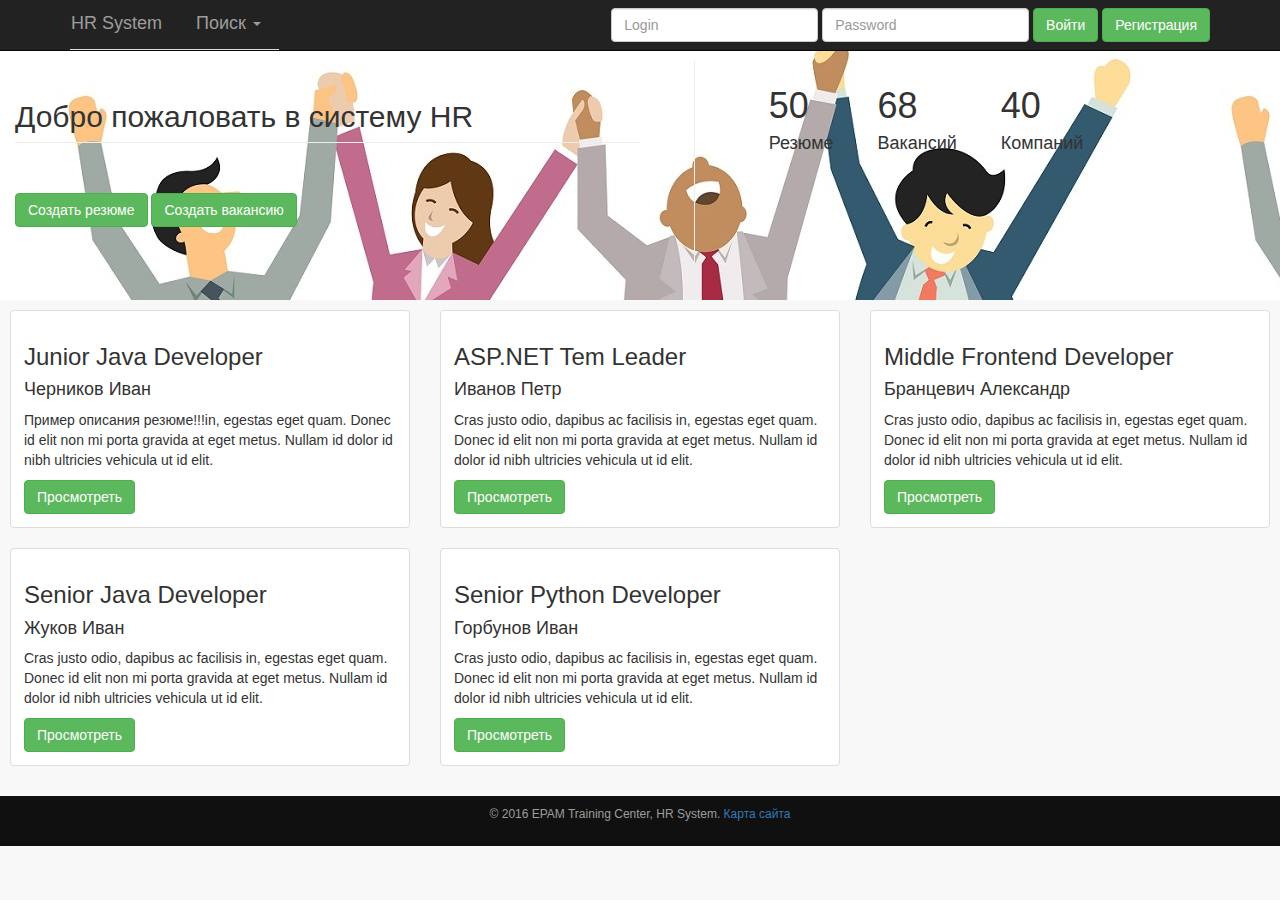
<file: WebContent/index.html>
<!DOCTYPE html>
<html>
<head>
<link rel="stylesheet" href="bootstrap/css/bootstrap.min.css"
	type="text/css">
<link rel="stylesheet" href="myStyle/index.css" type="text/css">

<script src="https://ajax.googleapis.com/ajax/libs/jquery/1.12.4/jquery.min.js"></script>
	
<!--
<link rel="stylesheet" href="https://cdnjs.cloudflare.com/ajax/libs/bootstrap-select/1.10.0/css/bootstrap-select.min.css">

Latest compiled and minified JavaScript
<script src="https://cdnjs.cloudflare.com/ajax/libs/bootstrap-select/1.10.0/js/bootstrap-select.min.js"></script>

(Optional) Latest compiled and minified JavaScript translation files
<script src="https://cdnjs.cloudflare.com/ajax/libs/bootstrap-select/1.10.0/js/i18n/defaults-*.min.js"></script> -->


<script src="bootstrap/js/bootstrap.min.js"></script>
<script src="jquery/jquery-3.0.0.min.js"></script>

<meta name="viewport" content="width=device-width, initial-scale=1">
<meta http-equiv="Content-Type" content="text/html; charset=utf-8">
<title>HR System</title>
</head>
<body>
	<nav class="navbar navbar-inverse navbar-fixed-top">
		<div class="container">
			<div class="navbar-header">
				<ul class="nav nav-tabs">
					<li><a class="navbar-brand" href="#">HR System</a></li>
					<li role="presentation" class="dropdown"><a
						class="dropdown-toggle dropdown-button-color"
						data-toggle="dropdown" href="#" role="button" aria-haspopup="true"
						aria-expanded="false"> Поиск <span class="caret"></span>
					</a>
						<ul class="dropdown-menu dropdown-button-style">
							<li><a href="searchingVacancy.html">Поиск вакансий</a></li>
							<li><a href="searchingResume.html">Поиск резюме</a></li>
						</ul></li>
				</ul>
			</div>

			<div id="navbar" class="navbar-collapse collapse">
				<form class="navbar-form navbar-right">
					<div class="form-group">
						<input type="text" placeholder="Login" class="form-control" name="login">
					</div>
					<div class="form-group">
						<input type="password" placeholder="Password" class="form-control" name="password">
					</div>
					<button type="submit" class="btn btn-success">Войти</button>
					<a href="#popup-registration" class="btn btn-success">Регистрация</a>
				</form>
			</div>
		</div>
	</nav>
	<!-- BACKGROUNG IMAGE -->
	<div class="container jumbotron background-img">
		<div class="topic-button-placing">
			<h2 class="page-header">Добро пожаловать в систему HR</h2>
			<a href="creatingResume.html"
				class="btn btn-success button-img-placing"> <!-- <button type="submit">Создать
				резюме</button> -->Создать резюме
			</a> <a class="btn btn-success button-img-placing"
				href="creatingVacancy.html"> <!-- <button type="submit" class="btn btn-success button-img-placing">  -->Создать
				вакансию<!-- </button> -->
			</a>
		</div>
		<div class="vertical-line"></div>

		<div class="mark-informtion">
			<div class="number-value">50</div>
			<div class="text-value">Резюме</div>
		</div>
		<div class="mark-informtion">
			<div class="number-value">68</div>
			<div class="text-value">Вакансий</div>
		</div>
		<div class="mark-informtion">
			<div class="number-value">40</div>
			<div class="text-value">Компаний</div>
		</div>
	</div>
	<!-- LIST VACANCIES -->
	<section class="section-placing">
		<div class="row">
			<div class="col-sm-6 col-md-4">
				<div class="thumbnail">
					<div class="caption">
						<h3>Junior Java Developer</h3>
						<h4>Черников Иван</h4>
						<p>Пример описания резюме!!!in, egestas eget quam. Donec id
							elit non mi porta gravida at eget metus. Nullam id dolor id nibh
							ultricies vehicula ut id elit.</p>

						<a href="resume.html" class="btn btn-success" role="button">Просмотреть</a>

					</div>
				</div>
			</div>

			<div class="col-sm-6 col-md-4">
				<div class="thumbnail">
					<div class="caption">
						<h3>ASP.NET Tem Leader</h3>
						<h4>Иванов Петр</h4>
						<p>Cras justo odio, dapibus ac facilisis in, egestas eget
							quam. Donec id elit non mi porta gravida at eget metus. Nullam id
							dolor id nibh ultricies vehicula ut id elit.</p>

						<a href="#" class="btn btn-success" role="button">Просмотреть</a>

					</div>
				</div>
			</div>

			<div class="col-sm-6 col-md-4">
				<div class="thumbnail">
					<div class="caption">
						<h3>Middle Frontend Developer</h3>
						<h4>Бранцевич Александр</h4>
						<p>Cras justo odio, dapibus ac facilisis in, egestas eget
							quam. Donec id elit non mi porta gravida at eget metus. Nullam id
							dolor id nibh ultricies vehicula ut id elit.</p>

						<a href="#" class="btn btn-success" role="button">Просмотреть</a>

					</div>
				</div>
			</div>
		</div>

		<div class="row">
			<div class="col-sm-6 col-md-4">
				<div class="thumbnail">
					<div class="caption">
						<h3>Senior Java Developer</h3>
						<h4>Жуков Иван</h4>
						<p>Cras justo odio, dapibus ac facilisis in, egestas eget
							quam. Donec id elit non mi porta gravida at eget metus. Nullam id
							dolor id nibh ultricies vehicula ut id elit.</p>

						<a href="#" class="btn btn-success" role="button">Просмотреть</a>

					</div>
				</div>
			</div>

			<div class="col-sm-6 col-md-4">
				<div class="thumbnail">
					<div class="caption">
						<h3>Senior Python Developer</h3>
						<h4>Горбунов Иван</h4>
						<p>Cras justo odio, dapibus ac facilisis in, egestas eget
							quam. Donec id elit non mi porta gravida at eget metus. Nullam id
							dolor id nibh ultricies vehicula ut id elit.</p>

						<a href="#" class="btn btn-success" role="button">Просмотреть</a>

					</div>
				</div>
			</div>
		</div>
	</section>
	<!-- POPUP SING UP -->
	<a href="" id="popup-registration" class="overlay"></a>
	<div class="regestration-window thumbnail">
		<form role="form" action="ControllerServlet" method="post">

			<input name="command" value="REGISTRATION" type="hidden"/>

			<div class="form-group">
				<label for="name">Введите имя:</label> <input type="text"
					class="form-control" placeholder="Enter name" id="name" name="name">
			</div>

			<div class="form-group">
				<label for="surname">Введите фамилию:</label> <input type="text"
					class="form-control" placeholder="Enter surname" id="surname"
					name="surname">
			</div>

			<div class="form-group">
				<label for="patronymic">Введите отчество:</label> <input type="text"
					class="form-control" placeholder="Enter patronymic" id="patronymic"
					name="patronymic">
			</div>

			<div class="form-group">
				<label for="email">Введите email:</label> <input type="email"
					class="form-control" placeholder="Enter email" id="email"
					name="email">
			</div>

			<div class="form-group">
				<label for="dateOfBirthday">Введите дату рождения:</label> <input
					type="date" class="form-control"
					placeholder="Enter date of birthday" id="dateOfBirthday"
					name="dateOfBirthday">
			</div>

			<div class="form-group">
				<label for="phoneNumber">Введите номер телефона:</label> <input
					type="text" class="form-control" placeholder="Enter phone number"
					id="phoneNumber" name="phoneNumber">
			</div>

			<div class="form-group">
				<label for="patronymic">Введите логин:</label> <input type="text"
					class="form-control" placeholder="Enter login" id="login"
					pattern="[\w]+" name="login">
			</div>

			<div class="form-group">
				<label for="pwd">Введите пароль:</label> <input type="password"
					class="form-control" placeholder="Enter password" id="pwd"
					name="password">
			</div>

			<div class="form-group">
				<label for="pwd-repeat">Повторите пароль:</label> <input
					type="password" class="form-control" placeholder="Repeat password"
					id="pwd-repeat" name="repeatedPassword">
			</div>

			<div class="form-group">
				<select class="selectpicker" name="role">
					<option>Соискатель</option>
					<option>Работадатель</option>
				</select>
			</div>
			<button type="submit" class="btn btn-success">Зарегистрироваться</button>
			<a href="index.html" class="btn btn-success">Отмена</a>
		</form>
	</div>
	<!-- FOOTER -->
	<footer>
		<p class="text-footer">
			© 2016 EPAM Training Center, HR System. <a href="siteMap.html">
				Карта сайта</a>
		</p>
	</footer>
</body>
</html>
</file>
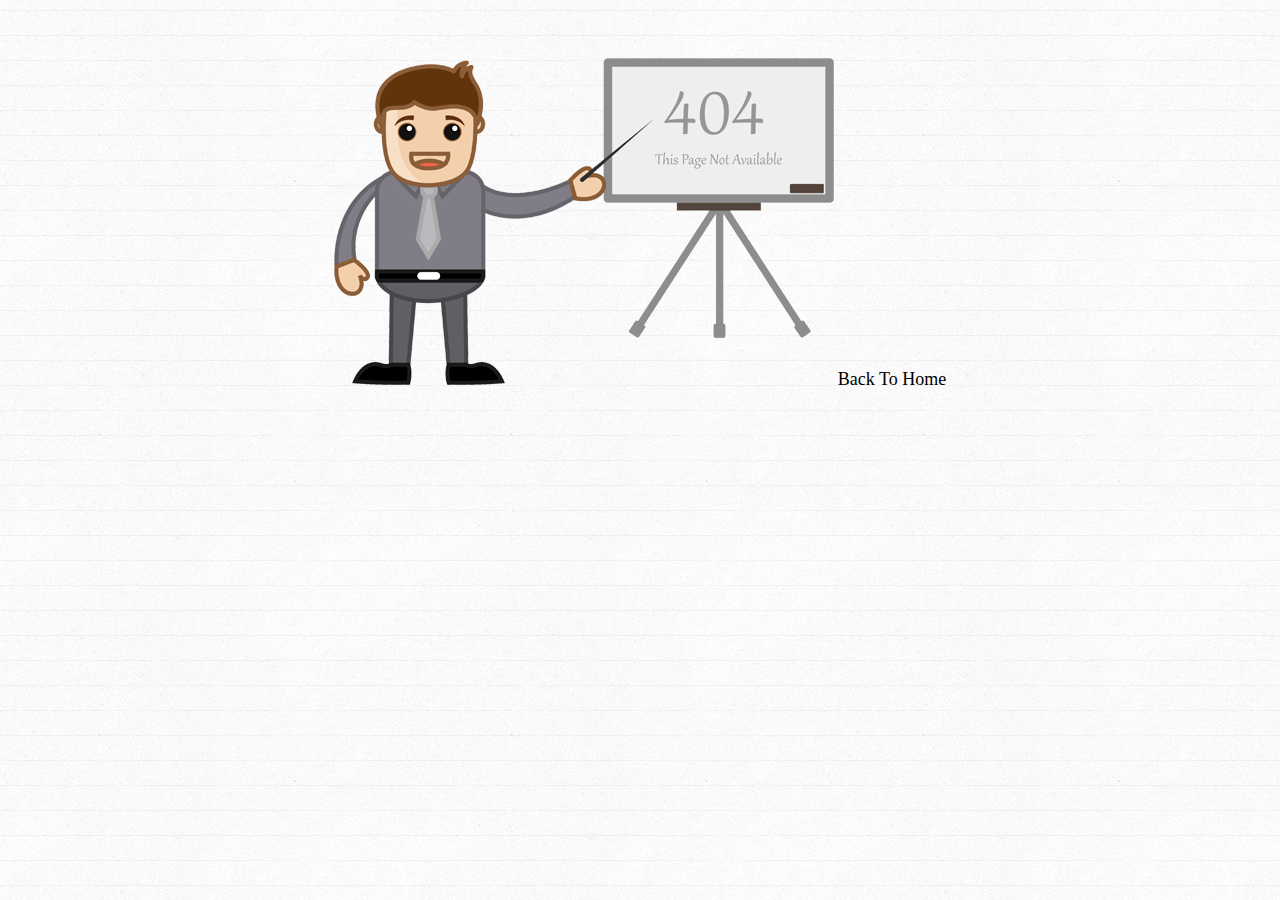
<file: WebContent/404error.html>
<!DOCTYPE html>
<html>
<head>
<link rel="stylesheet" href="bootstrap/css/bootstrap.min.css"
	type="text/css">
<link rel="stylesheet" href="myStyle/404.css" type="text/css">

<script
	src="https://ajax.googleapis.com/ajax/libs/jquery/1.12.4/jquery.min.js"></script>
<script src="bootstrap/js/bootstrap.min.js"></script>
<script src="jquery/jquery-3.0.0.min.js"></script>
<meta charset="UTF-8">
<title>Page not found</title>
</head>

<body>

<!-- <nav class="navbar navbar-inverse navbar-fixed-top">
		<div class="container">
			<div class="navbar-header">
				<a class="navbar-brand" href="index.html">HR System</a>s					
			</div>
		</div>
	</nav> -->

	<div class="wrap">

		<!-- <div style="text-align: center;">
			<ins class="adsbygoogle"
				style="display: inline-block; width: 728px; height: 90px"
				data-ad-client="ca-pub-9153409599391170" data-ad-slot="6850850687"></ins>
		</div> -->
		<div class="content">
			 <img src="myStyle/img/error-img.png" title="error" />

			<!-- <div style="text-align: center;"></div>
			<p>
				<span><label>O</label>hh.....</span>You Requested the page that is
				no longer There.
			</p>  -->

			<a class="return" href="index.html">Back To Home</a>
		</div>
	</div>

	<!-- <footer>
		<p class="text-footer">© 2016 EPAM Training Center, HR System.</p>
	</footer> -->
</body>
</html>
</file>
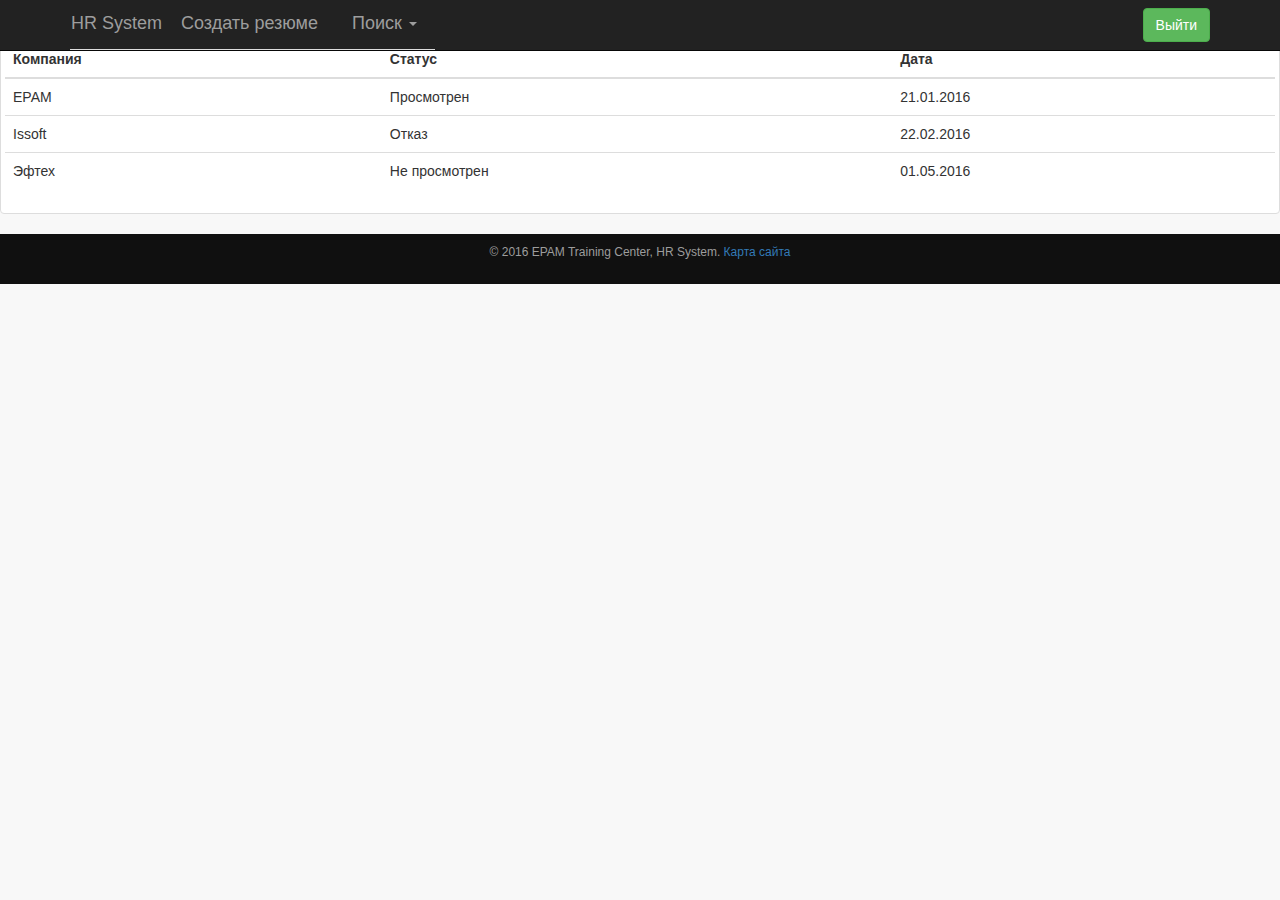
<file: WebContent/accountApplicant.html>
<!DOCTYPE html>
<html>
<head>
<meta charset="UTF-8">
<link rel="stylesheet" href="bootstrap/css/bootstrap.min.css"
	type="text/css">
<link rel="stylesheet" href="myStyle/account.css" type="text/css">

<script
	src="https://ajax.googleapis.com/ajax/libs/jquery/1.12.4/jquery.min.js"></script>
<script src="bootstrap/js/bootstrap.min.js"></script>
<script src="jquery/jquery-3.0.0.min.js"></script>

<meta name="viewport" content="width=device-width, initial-scale=1">
<title>Account Applicant</title>
</head>
<body>
	<nav class="navbar navbar-inverse navbar-fixed-top">
		<div class="container">
			<div class="navbar-header">
				<ul class="nav nav-tabs">
					<li><a class="navbar-brand" href="index.html">HR System</a></li>
					<li><a class="navbar-brand" href="creatingResume.html">Создать
							резюме</a></li>
					<li role="presentation" class="dropdown"><a
						class="dropdown-toggle dropdown-button-color"
						data-toggle="dropdown" href="#" role="button" aria-haspopup="true"
						aria-expanded="false"> Поиск <span class="caret"></span>
					</a>
						<ul class="dropdown-menu dropdown-button-style">
							<li><a href="searchingVacancy.html">Поиск вакансий</a></li>
							<li><a href="searchingResume.html">Поиск резюме</a></li>
						</ul></li>
				</ul>
			</div>
			<div id="navbar" class="navbar-collapse collapse">
				<form class="navbar-form navbar-right">
					<button type="submit" class="btn btn-success">Выйти</button>
				</form>
			</div>
		</div>
	</nav>
	<section>
		<div class="thumbnail table-information">
			<table class="table">
				<caption>Таблица состояния откликов</caption>
				<thead>
					<tr>
						<th>Компания</th>
						<th>Статус</th>
						<th>Дата</th>
					</tr>
				</thead>
				<tbody>
					<tr>
						<td>EPAM</td>
						<td>Просмотрен</td>
						<td>21.01.2016</td>
					</tr>
					<tr>
						<td>Issoft</td>
						<td>Отказ</td>
						<td>22.02.2016</td>
					</tr>
					<tr>
						<td>Эфтех</td>
						<td>Не просмотрен</td>
						<td>01.05.2016</td>
					</tr>
				</tbody>
			</table>
		</div>

	</section>
	<footer>
		<p class="text-footer">© 2016 EPAM Training Center, HR System. <a href="siteMap.html"> Карта сайта</a></p>
	</footer>
</body>
</html>
</file>
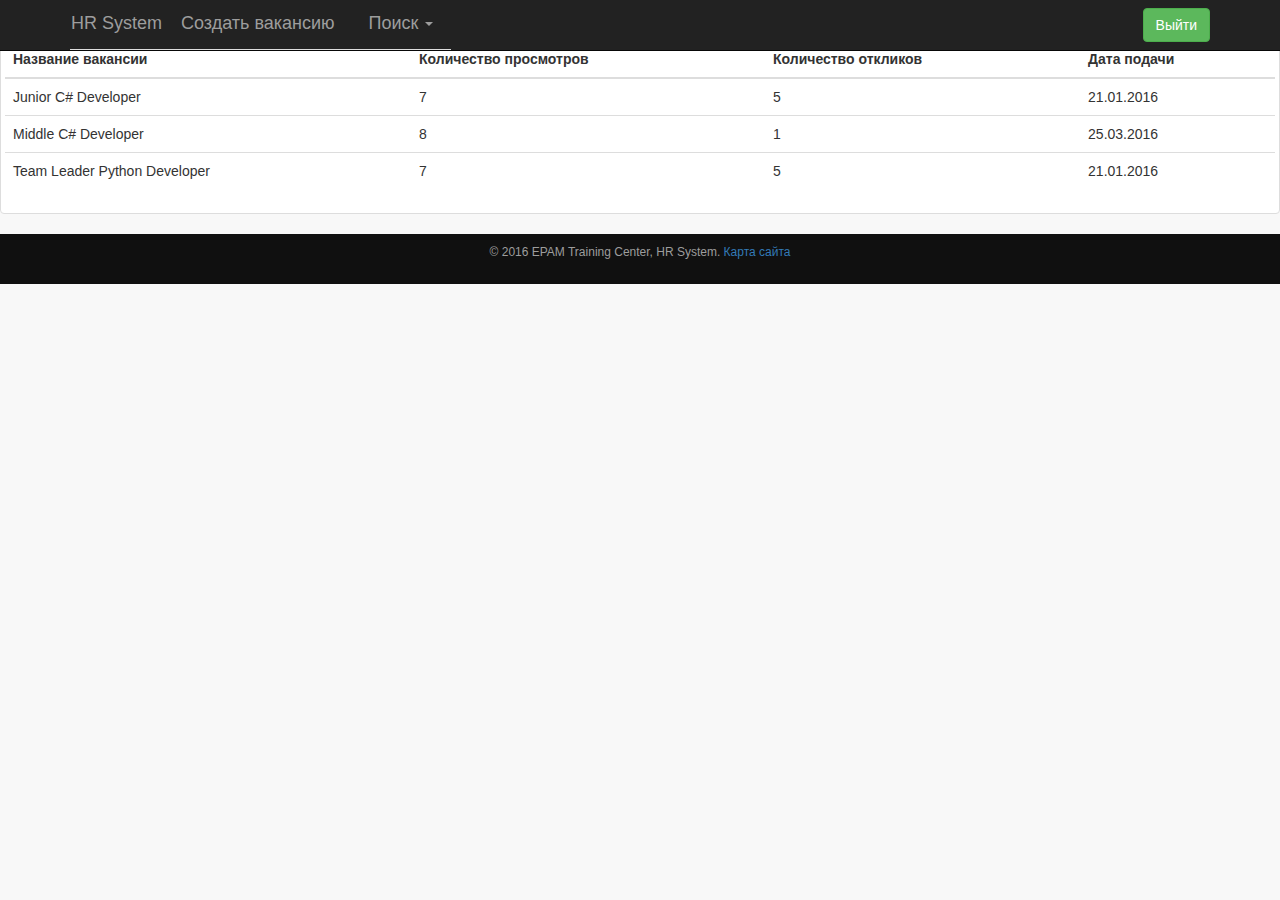
<file: WebContent/accountHR.html>
<!DOCTYPE html>
<html>
<head>
<meta charset="UTF-8">
<link rel="stylesheet" href="bootstrap/css/bootstrap.min.css"
	type="text/css">
<link rel="stylesheet" href="myStyle/account.css" type="text/css">

<script
	src="https://ajax.googleapis.com/ajax/libs/jquery/1.12.4/jquery.min.js"></script>
<script src="bootstrap/js/bootstrap.min.js"></script>
<script src="jquery/jquery-3.0.0.min.js"></script>

<meta name="viewport" content="width=device-width, initial-scale=1">
<title>Account HR</title>
</head>
<body>
	<nav class="navbar navbar-inverse navbar-fixed-top">
		<div class="container">
			<div class="navbar-header">
				<ul class="nav nav-tabs">
					<li><a class="navbar-brand" href="index.html">HR System</a></li>
					<li><a class="navbar-brand" href="creatingVacancy.html">Создать
							вакансию</a></li>
					<li role="presentation" class="dropdown"><a
						class="dropdown-toggle dropdown-button-color"
						data-toggle="dropdown" href="#" role="button" aria-haspopup="true"
						aria-expanded="false"> Поиск <span class="caret"></span>
					</a>
						<ul class="dropdown-menu dropdown-button-style">
							<li><a href="searchingVacancy.html">Поиск вакансий</a></li>
							<li><a href="searchingResume.html">Поиск резюме</a></li>
						</ul></li>
				</ul>
			</div>
			<div id="navbar" class="navbar-collapse collapse">
				<form class="navbar-form navbar-right">
					<button type="submit" class="btn btn-success">Выйти</button>
				</form>
			</div>
		</div>
	</nav>
	<section>
		<div class="thumbnail table-information">
			<table class="table">
				<caption>Таблица просмотров и откликов</caption>
				<thead>
					<tr>
						<th>Название вакансии</th>
						<th>Количество просмотров</th>
						<th>Количество откликов</th>
						<th>Дата подачи</th>
					</tr>
				</thead>
				<tbody>
					<tr>
						<td>Junior C# Developer</td>
						<td>7</td>
						<td>5</td>
						<td>21.01.2016</td>
					</tr>
					<tr>
						<td>Middle C# Developer</td>
						<td>8</td>
						<td>1</td>
						<td>25.03.2016</td>
					</tr>
					<tr>
						<td>Team Leader Python Developer</td>
						<td>7</td>
						<td>5</td>
						<td>21.01.2016</td>
					</tr>
				</tbody>
			</table>
		</div>

	</section>
	<footer>
		<p class="text-footer">© 2016 EPAM Training Center, HR System. <a href="siteMap.html"> Карта сайта</a></p>
	</footer>
</body>
</html>
</file>
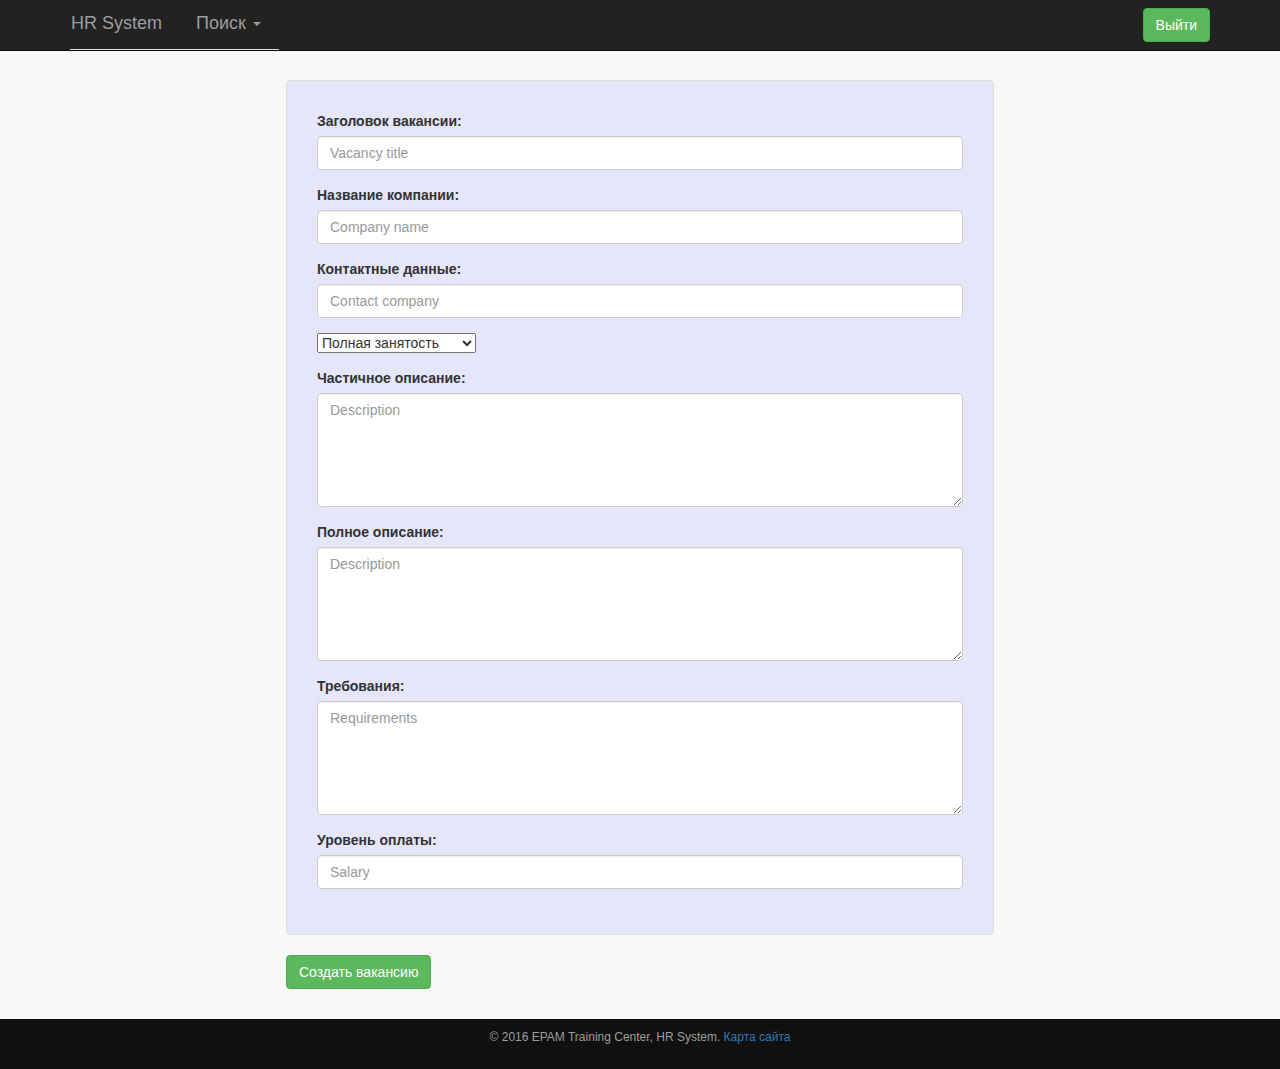
<file: WebContent/creatingVacancy.html>
<!DOCTYPE html>
<html>
<head>
<link rel="stylesheet" href="bootstrap/css/bootstrap.min.css"
	type="text/css">
<link rel="stylesheet" href="myStyle/create.css" type="text/css">

<script
	src="https://ajax.googleapis.com/ajax/libs/jquery/1.12.4/jquery.min.js"></script>
<script src="bootstrap/js/bootstrap.min.js"></script>
<script src="jquery/jquery-3.0.0.min.js"></script>
<meta charset="UTF-8">
<title>Create vacancy</title>
</head>
<body>
	<nav class="navbar navbar-inverse navbar-fixed-top">
		<div class="container">
			<div class="navbar-header">
				<ul class="nav nav-tabs">
					<li><a class="navbar-brand" href="index.html">HR System</a></li>
					<li role="presentation" class="dropdown"><a
						class="dropdown-toggle dropdown-button-color"
						data-toggle="dropdown" href="#" role="button" aria-haspopup="true"
						aria-expanded="false"> Поиск <span class="caret"></span>
					</a>
						<ul class="dropdown-menu dropdown-button-style">
							<li><a href="searchingVacancy.html">Поиск вакансий</a></li>
							<li><a href="searchingResume.html">Поиск резюме</a></li>
						</ul></li>
				</ul>
			</div>
			<div id="navbar" class="navbar-collapse collapse">
				<form class="navbar-form navbar-right">
					<button type="submit" class="btn btn-success">Выйти</button>
				</form>
			</div>
		</div>
	</nav>
	<section class="section-information">
		<form role="form" method="post" action="ControllerServlet">

			<div class="thumbnail input-information">
				<div class="form-group">
					<label for="titleVacancy">Заголовок вакансии:</label> <input
						type="text" placeholder="Vacancy title" class="form-control"
						id="titleVacancy" pattern="[\w]+" name="titleVacancy">
				</div>
				<div class="form-group">
					<label for="companyName">Название компании:</label> <input
						type="text" placeholder="Company name" class="form-control"
						id="companyName" pattern="[\w]+" name="companyName">
				</div>

				<div class="form-group">
					<label for="contactData">Контактные данные:</label> <input
						type="text" placeholder="Contact company" class="form-control"
						id="contactData" name="contactData">
				</div>

				<div class="form-group">
					<select class="selectpicker" name="employment">
						<option>Полная занятость</option>
						<option>Частичная занятость</option>
					</select>
				</div>
				
				<div class="form-group">
					<label for="shortDescription">Частичное описание:</label>
					<textarea class="form-control" placeholder="Description" rows="5"
						id="shortDescription" name="shortDescription"></textarea>
				</div>

				<div class="form-group">
					<label for="description">Полное описание:</label>
					<textarea class="form-control" placeholder="Description" rows="5"
						id="description" name="description"></textarea>
				</div>
				<div class="form-group">
					<label for="requirement">Требования:</label>
					<textarea class="form-control" placeholder="Requirements" rows="5"
						id="requirement" name="requirement"></textarea>
				</div>

				<div class="form-group">
					<label for="salary">Уровень оплаты:</label> <input type="text"
						placeholder="Salary" class="form-control" id="salary"
						name="salary">
				</div>
			</div>

			<button type="submit" name="createVacancy" class="btn btn-success">Создать
				вакансию</button>
		</form>
	</section>
	<footer>
		<p class="text-footer">
			© 2016 EPAM Training Center, HR System. <a href="siteMap.html">
				Карта сайта</a>
		</p>
	</footer>

</body>
</html>
</file>
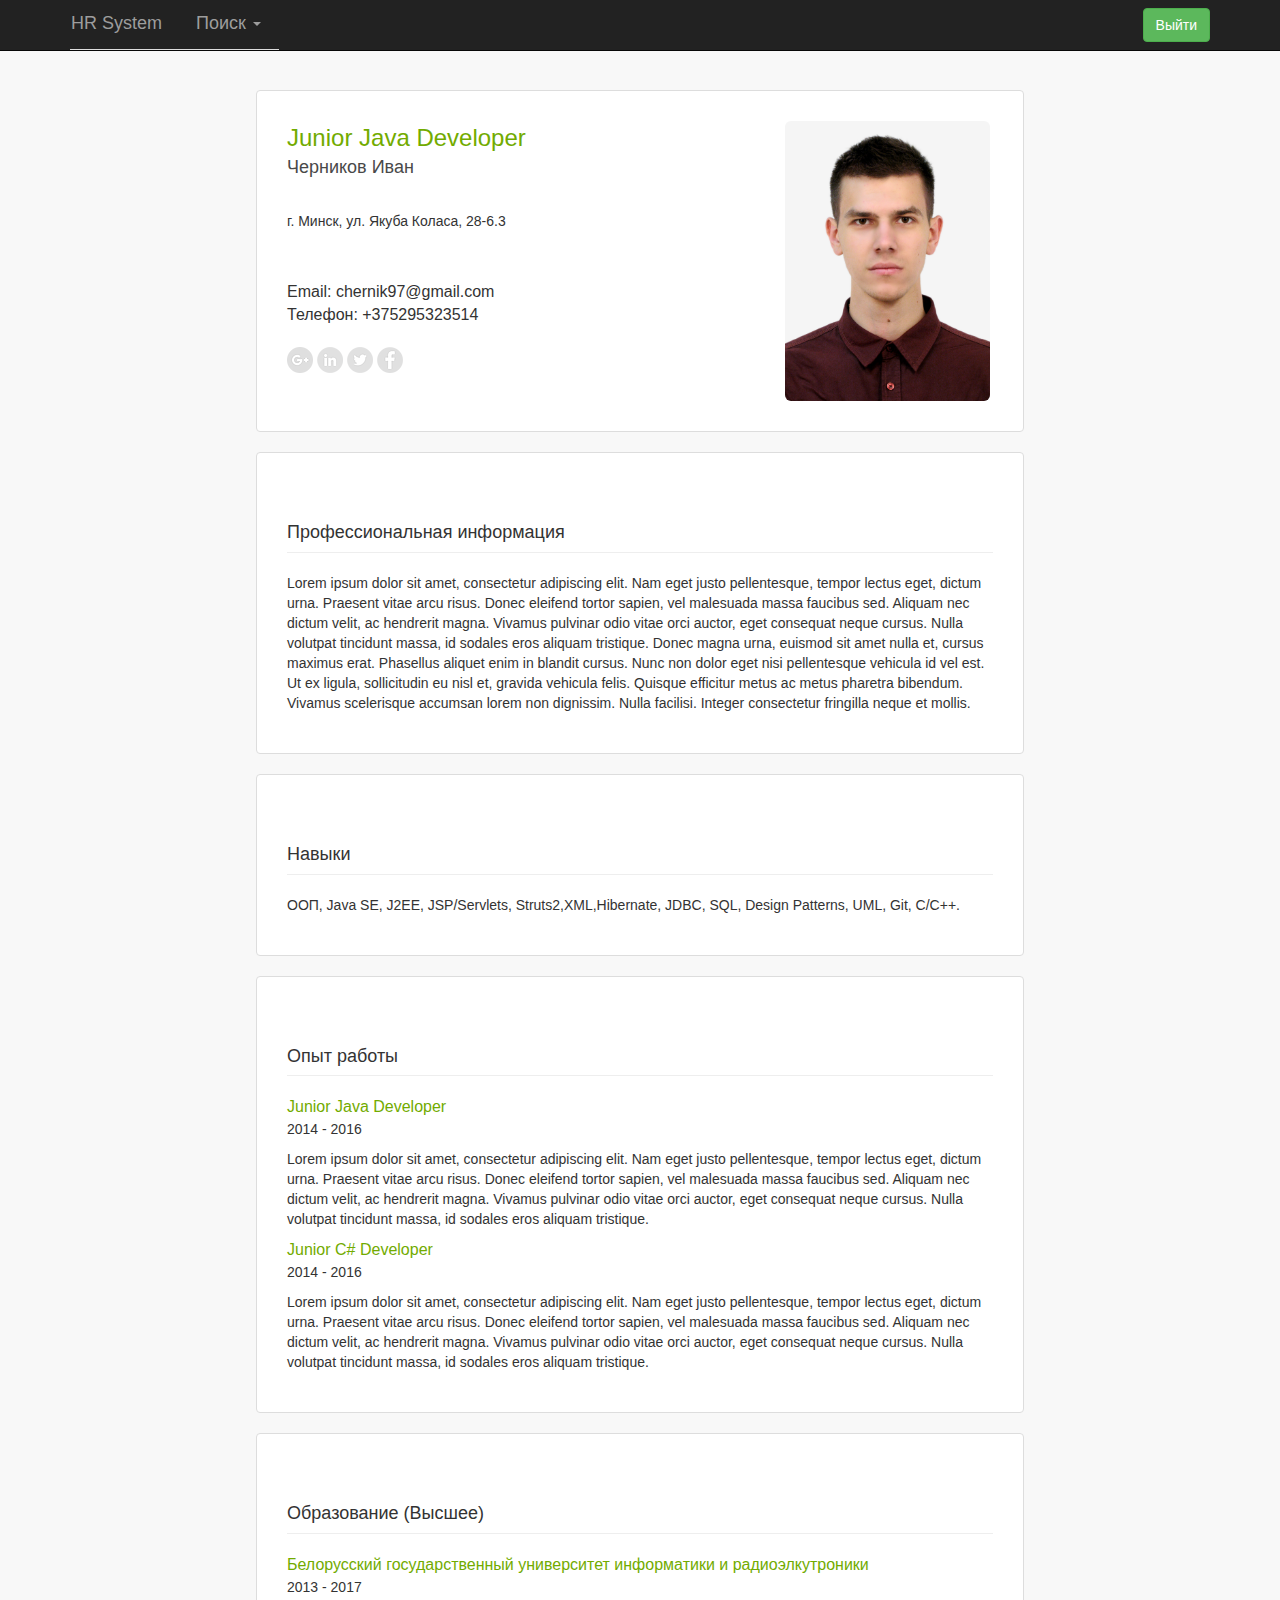
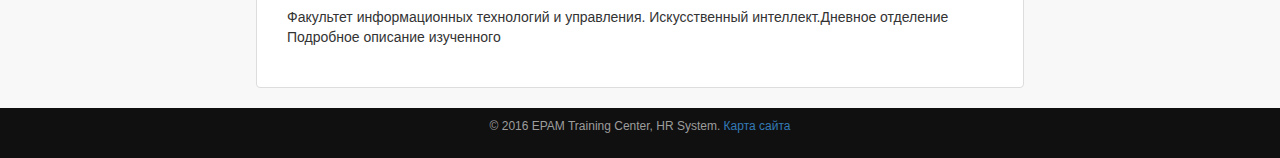
<file: WebContent/resume.html>
<!DOCTYPE html>
<html>
<head>

<link rel="stylesheet" href="bootstrap/css/bootstrap.min.css"
	type="text/css">
<link rel="stylesheet" href="myStyle/resume.css" type="text/css">
<script
	src="https://ajax.googleapis.com/ajax/libs/jquery/1.12.4/jquery.min.js"></script>
<script src="bootstrap/js/bootstrap.min.js"></script>
<script src="jquery/jquery-3.0.0.min.js"></script>

<meta charset="UTF-8">
<title>Resume Ivan Chenikov</title>
</head>
<body>
	<nav class="navbar navbar-inverse navbar-fixed-top">
		<div class="container">
			<div class="navbar-header">
				<ul class="nav nav-tabs">
					<li><a class="navbar-brand" href="index.html">HR System</a></li>
					<li role="presentation" class="dropdown"><a
						class="dropdown-toggle dropdown-button-color"
						data-toggle="dropdown" href="#" role="button" aria-haspopup="true"
						aria-expanded="false"> Поиск <span class="caret"></span>
					</a>
						<ul class="dropdown-menu dropdown-button-style">
							<li><a href="searchingVacancy.html">Поиск вакансий</a></li>
							<li><a href="searchingResume.html">Поиск резюме</a></li>
						</ul></li>
				</ul>
			</div>
			<div id="navbar" class="navbar-collapse collapse">
				<form class="navbar-form navbar-right">
					<button type="submit" class="btn btn-success">Выйти</button>
				</form>
			</div>
		</div>
	</nav>
	<section>
		<div class="thumbnail head-information">
			<div class="placing-inline main-information">
				<div class="position-head">Junior Java Developer</div>
				<div class="name">Черников Иван</div>

				<div class="location">г. Минск, ул. Якуба Коласа, 28-6.3</div>

				<div class="contact-information">
					<div>Email: chernik97@gmail.com</div>
					<div>Телефон: +375295323514</div>
				</div>

				<div class="social-network-placing">
					<a class="social-network" href="#"><img
						src="myStyle/img/google.png" alt="google+ account"></a> <a
						class="social-network" href="#"><img
						src="myStyle/img/linkedin.png" alt="linkedin account"></a> <a
						class="social-network" href="#"><img
						src="myStyle/img/twitter.png" alt="twitter account"></a> <a
						class="social-network" href="#"><img
						src="myStyle/img/facebook.png" alt="facebook account"></a>
				</div>
			</div>
			<div class="placing-inline">
				<img class="img-rounded profile-photo" src="myStyle/img/resume.jpg"
					alt="photo for resume">
			</div>
		</div>

		<div class="thumbnail section-information ">
			<h4 class="page-header">Профессиональная информация</h4>

			<p>Lorem ipsum dolor sit amet, consectetur adipiscing elit. Nam
				eget justo pellentesque, tempor lectus eget, dictum urna. Praesent
				vitae arcu risus. Donec eleifend tortor sapien, vel malesuada massa
				faucibus sed. Aliquam nec dictum velit, ac hendrerit magna. Vivamus
				pulvinar odio vitae orci auctor, eget consequat neque cursus. Nulla
				volutpat tincidunt massa, id sodales eros aliquam tristique. Donec
				magna urna, euismod sit amet nulla et, cursus maximus erat.
				Phasellus aliquet enim in blandit cursus. Nunc non dolor eget nisi
				pellentesque vehicula id vel est. Ut ex ligula, sollicitudin eu nisl
				et, gravida vehicula felis. Quisque efficitur metus ac metus
				pharetra bibendum. Vivamus scelerisque accumsan lorem non dignissim.
				Nulla facilisi. Integer consectetur fringilla neque et mollis.</p>
		</div>

		<div class="thumbnail section-information">
			<h4 class="page-header">Навыки</h4>

			<p>ООП, Java SE, J2EE, JSP/Servlets, Struts2,XML,Hibernate, JDBC,
				SQL, Design Patterns, UML, Git, C/C++.</p>
		</div>

		<div class="thumbnail section-information">
			<h4 class="page-header">Опыт работы</h4>

			<div class="subtitle">Junior Java Developer</div>
			<p>2014 - 2016</p>
			<p>Lorem ipsum dolor sit amet, consectetur adipiscing elit. Nam
				eget justo pellentesque, tempor lectus eget, dictum urna. Praesent
				vitae arcu risus. Donec eleifend tortor sapien, vel malesuada massa
				faucibus sed. Aliquam nec dictum velit, ac hendrerit magna. Vivamus
				pulvinar odio vitae orci auctor, eget consequat neque cursus. Nulla
				volutpat tincidunt massa, id sodales eros aliquam tristique.</p>

			<div class="subtitle">Junior C# Developer</div>
			<p>2014 - 2016</p>
			<p>Lorem ipsum dolor sit amet, consectetur adipiscing elit. Nam
				eget justo pellentesque, tempor lectus eget, dictum urna. Praesent
				vitae arcu risus. Donec eleifend tortor sapien, vel malesuada massa
				faucibus sed. Aliquam nec dictum velit, ac hendrerit magna. Vivamus
				pulvinar odio vitae orci auctor, eget consequat neque cursus. Nulla
				volutpat tincidunt massa, id sodales eros aliquam tristique.</p>
		</div>

		<div class="thumbnail section-information">
			<h4 class="page-header">Образование (Высшее)</h4>
			<div class="subtitle">Белорусский государственный университет
				информатики и радиоэлкутроники</div>
			<p>2013 - 2017</p>
			<p>Факультет информационных технологий и управления.
				Искусственный интеллект.Дневное отделение Подробное описание
				изученного</p>
		</div>
	</section>
	<footer>
		<p class="text-footer">© 2016 EPAM Training Center, HR System.  <a href="siteMap.html"> Карта сайта</a></p>
	</footer>
</body>
</html>
</file>
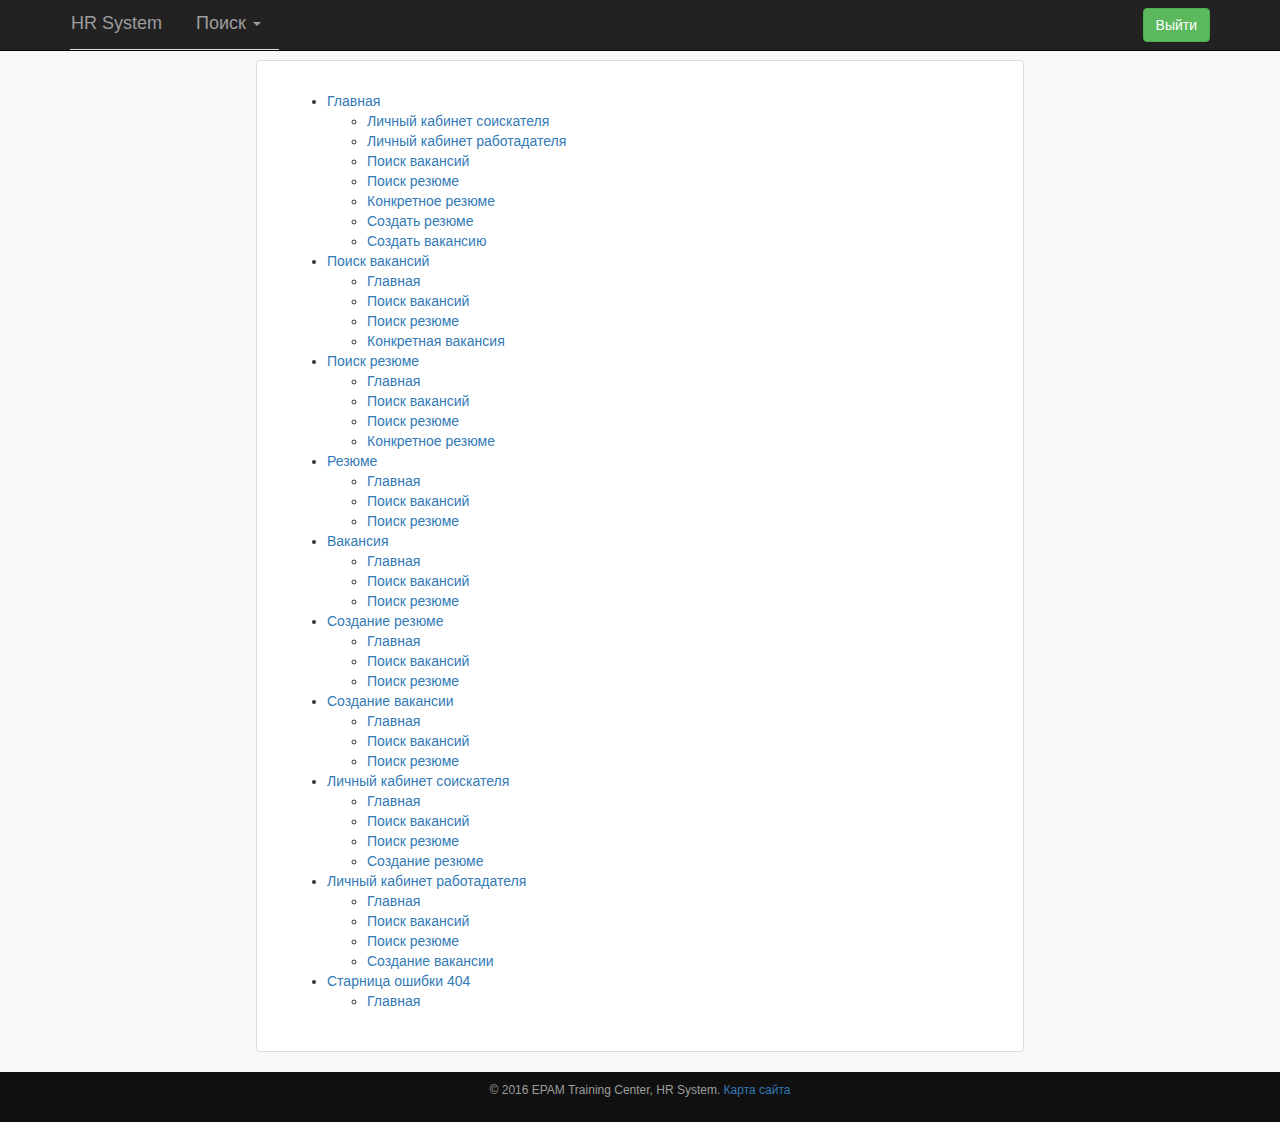
<file: WebContent/siteMap.html>
<!DOCTYPE html>
<html>
<head>
<link rel="stylesheet" href="bootstrap/css/bootstrap.min.css"
	type="text/css">
<link rel="stylesheet" href="myStyle/siteMap.css" type="text/css">

<script src="bootstrap/js/bootstrap.min.js"></script>
<script src="jquery/jquery-3.0.0.min.js"></script>
<script
	src="https://ajax.googleapis.com/ajax/libs/jquery/1.12.4/jquery.min.js"></script>
<meta charset="UTF-8">
<title>Site map</title>
</head>
<body>
	<nav class="navbar navbar-inverse navbar-fixed-top">
		<div class="container">
			<div class="navbar-header">
				<ul class="nav nav-tabs">
					<li><a class="navbar-brand" href="index.html">HR System</a></li>
					<li role="presentation" class="dropdown"><a
						class="dropdown-toggle dropdown-button-color"
						data-toggle="dropdown" href="#" role="button" aria-haspopup="true"
						aria-expanded="false"> Поиск <span class="caret"></span>
					</a>
						<ul class="dropdown-menu dropdown-button-style">
							<li><a href="searchingVacancy.html">Поиск вакансий</a></li>
							<li><a href="searchingResume.html">Поиск резюме</a></li>
						</ul></li>
				</ul>
			</div>
			<div id="navbar" class="navbar-collapse collapse">
				<form class="navbar-form navbar-right">
					<button type="submit" class="btn btn-success">Выйти</button>
				</form>
			</div>
		</div>
	</nav>
	<section>
	<div class="thumbnail map-information ">
		<ul>
			<li><a href="index.html">Главная</a>
			<ul>
			<li><a href="accountApplicant.html">Личный кабинет соискателя</a>
			<li><a href="accountHR.html">Личный кабинет работадателя</a>
			<li><a href="searchingVacancy.html">Поиск вакансий</a></li>
			<li><a href="searchingResume.html">Поиск резюме</a></li>
			<li><a href="resume.html">Конкретное резюме</a></li>
			<li><a href="createResume.html">Создать резюме</a></li>
			<li><a href="createVacancy.html">Создать вакансию</a></li>
			</ul>
			</li>
			
			<li><a href="searchingVacancy.html">Поиск вакансий</a>
			<ul>
			<li><a href="index.html">Главная</a>
			<li><a href="searchingVacancy.html">Поиск вакансий</a></li>
			<li><a href="searchingResume.html">Поиск резюме</a></li>
			<li><a href="vacancy.html">Конкретная вакансия</a></li>
			</ul>
			</li>
			
			<li><a href="searchingResume.html">Поиск резюме</a>
			<ul>
			<li><a href="index.html">Главная</a>
			<li><a href="searchingVacancy.html">Поиск вакансий</a></li>
			<li><a href="searchingResume.html">Поиск резюме</a></li>
			<li><a href="resume.html">Конкретное резюме</a></li>
			</ul>
			</li>
			
			<li><a href="resume.html">Резюме</a>
			<ul>
			<li><a href="index.html">Главная</a>
			<li><a href="searchingVacancy.html">Поиск вакансий</a></li>
			<li><a href="searchingResume.html">Поиск резюме</a></li>
			</ul>
			</li>
			
			<li><a href="vacancy.html">Вакансия</a>
			<ul>
			<li><a href="index.html">Главная</a>
			<li><a href="searchingVacancy.html">Поиск вакансий</a></li>
			<li><a href="searchingResume.html">Поиск резюме</a></li>
			</ul>
			</li>
			
			<li><a href="creatingResume.html">Создание резюме</a>
			<ul>
			<li><a href="index.html">Главная</a>
			<li><a href="searchingVacancy.html">Поиск вакансий</a></li>
			<li><a href="searchingResume.html">Поиск резюме</a></li>
			</ul>
			</li>
			
			<li><a href="creatingVacancy.html">Создание вакансии</a>
			<ul>
			<li><a href="index.html">Главная</a>
			<li><a href="searchingVacancy.html">Поиск вакансий</a></li>
			<li><a href="searchingResume.html">Поиск резюме</a></li>
			</ul>
			</li>
			
			<li><a href="accountApplicant.html">Личный кабинет соискателя</a>
			<ul>
			<li><a href="index.html">Главная</a>
			<li><a href="searchingVacancy.html">Поиск вакансий</a></li>
			<li><a href="searchingResume.html">Поиск резюме</a></li>
			<li><a href="creatingResume.html">Создание резюме</a>
			</ul>
			</li>
			
			<li><a href="accountHR.html">Личный кабинет работадателя</a>
			<ul>
			<li><a href="index.html">Главная</a>
			<li><a href="searchingVacancy.html">Поиск вакансий</a></li>
			<li><a href="searchingResume.html">Поиск резюме</a></li>
			<li><a href="creatingVacancy.html">Создание вакансии</a>
			</ul>
			</li>
			
			<li><a href="404error.html">Старница ошибки 404</a>
			<ul>
			<li><a href="index.html">Главная</a>
			</ul>
			</li>
			
		</ul>
		</div>
	</section>
	<footer>
		<p class="text-footer">© 2016 EPAM Training Center, HR System. <a href="siteMap.html"> Карта сайта</a></p>
	</footer>
</body>
</html>
</file>
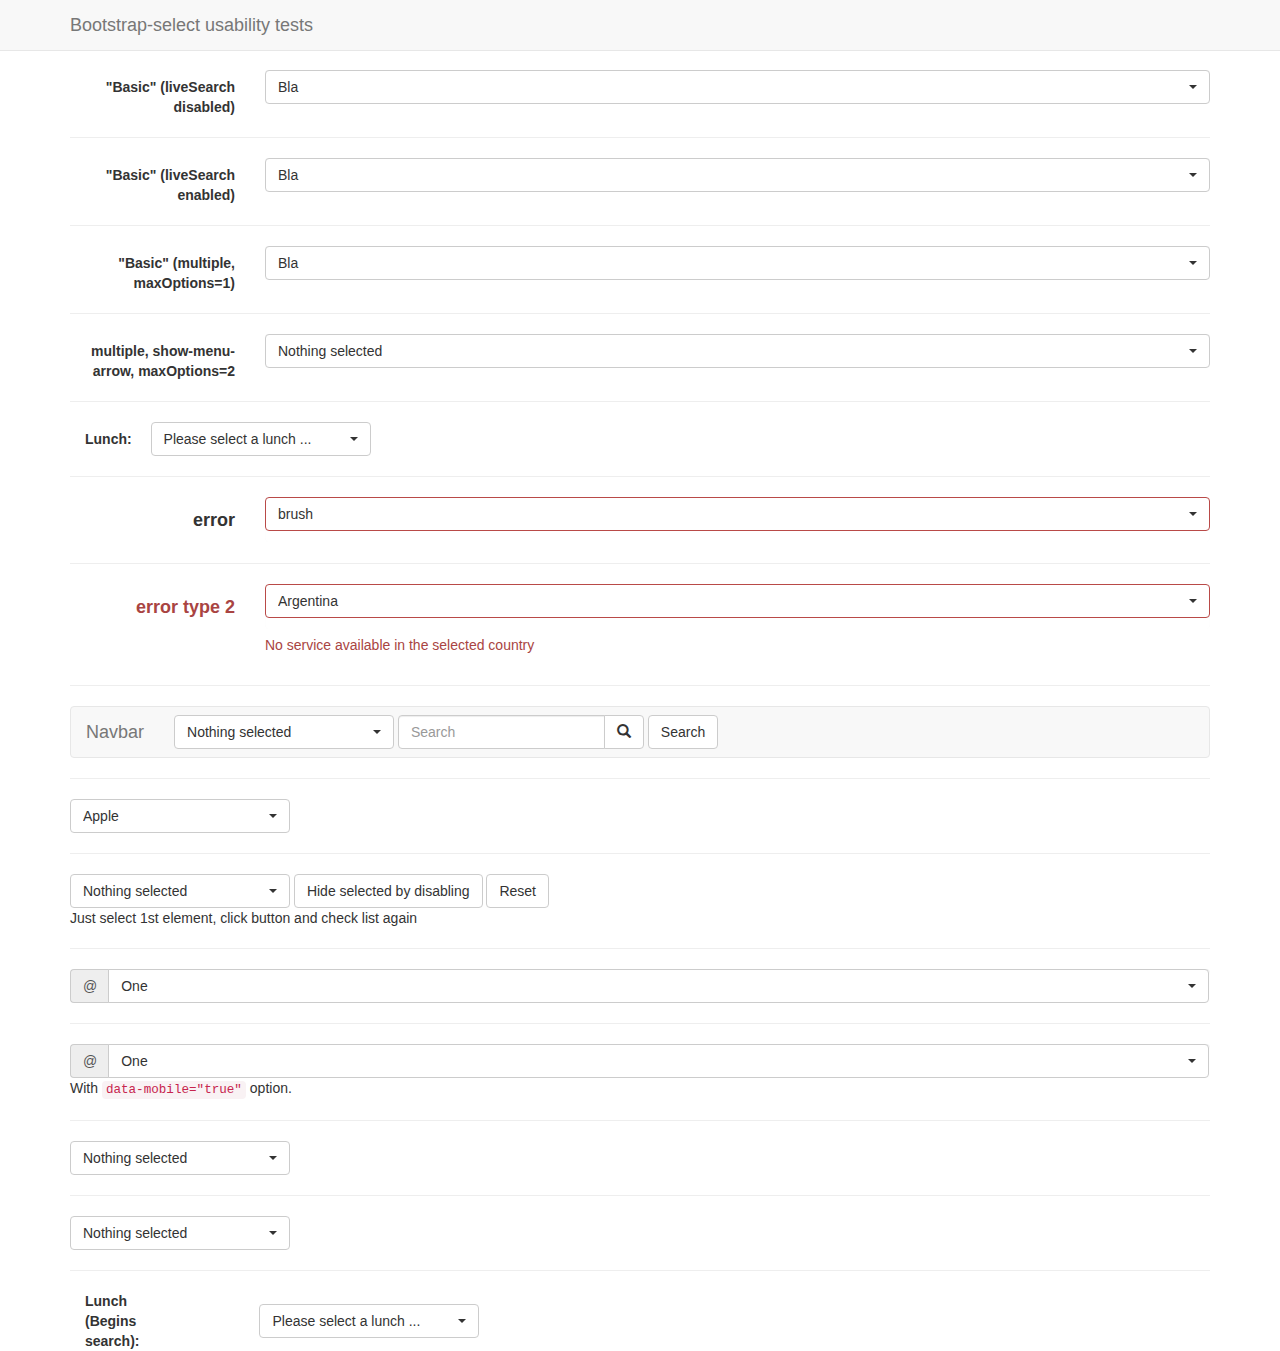
<file: WebContent/bootstrap-select-1.10.0/test.html>
<!DOCTYPE html>
<html>
<head>
  <title>Bootstrap-select test page</title>

  <meta charset="utf-8">

  <link rel="stylesheet" href="https://maxcdn.bootstrapcdn.com/bootstrap/3.3.4/css/bootstrap.min.css">
  <link rel="stylesheet" href="dist/css/bootstrap-select.css">

  <style>
    body {
      padding-top: 70px;
    }
  </style>

  <script src="https://ajax.googleapis.com/ajax/libs/jquery/1.11.3/jquery.min.js"></script>
  <script src="https://maxcdn.bootstrapcdn.com/bootstrap/3.3.4/js/bootstrap.min.js"></script>
  <script src="dist/js/bootstrap-select.js"></script>
</head>
<body>
<nav class="navbar navbar-default navbar-fixed-top" role="navigation">
  <div class="container">
    <div class="navbar-header">
      <a class="navbar-brand" href="#">Bootstrap-select usability tests</a>
    </div>
  </div>
</nav>

<div class="container">
  <form class="form-horizontal" role="form">
    <div class="form-group">
      <label for="basic" class="col-lg-2 control-label">"Basic" (liveSearch disabled)</label>

      <div class="col-lg-10">
        <select id="basic" class="selectpicker show-tick form-control">
          <option>cow</option>
          <option data-subtext="option subtext">bull</option>
          <option class="get-class" disabled>ox</option>
          <optgroup label="test" data-subtext="optgroup subtext">
            <option>ASD</option>
            <option selected>Bla</option>
            <option>Ble</option>
          </optgroup>
        </select>
      </div>
    </div>
  </form>

  <hr>

  <form class="form-horizontal" role="form">
    <div class="form-group">
      <label for="basic" class="col-lg-2 control-label">"Basic" (liveSearch enabled)</label>

      <div class="col-lg-10">
        <select id="basic" class="selectpicker show-tick form-control" data-live-search="true">
          <option>cow</option>
          <option data-subtext="option subtext">bull</option>
          <option class="get-class" disabled>ox</option>
          <optgroup label="test" data-subtext="optgroup subtext">
            <option>ASD</option>
            <option selected>Bla</option>
            <option>Ble</option>
          </optgroup>
        </select>
      </div>
    </div>
  </form>

  <hr>
  <form class="form-horizontal" role="form">
    <div class="form-group">
      <label for="basic2" class="col-lg-2 control-label">"Basic" (multiple, maxOptions=1)</label>

      <div class="col-lg-10">
        <select id="basic2" class="show-tick form-control" multiple>
          <option>cow</option>
          <option>bull</option>
          <option class="get-class" disabled>ox</option>
          <optgroup label="test" data-subtext="another test">
            <option>ASD</option>
            <option selected>Bla</option>
            <option>Ble</option>
          </optgroup>
        </select>
      </div>
    </div>
  </form>

  <hr>
  <form class="form-horizontal" role="form">
    <div class="form-group">
      <label for="maxOption2" class="col-lg-2 control-label">multiple, show-menu-arrow, maxOptions=2</label>

      <div class="col-lg-10">
        <select id="maxOption2" class="selectpicker show-menu-arrow form-control" multiple data-max-options="2">
          <option>chicken</option>
          <option>turkey</option>
          <option disabled>duck</option>
          <option>goose</option>
        </select>
      </div>
    </div>
  </form>

  <hr>
  <form class="form-inline">
    <div class="form-group">
      <label class="col-md-1 control-label" for="lunch">Lunch:</label>
    </div>
    <div class="form-group">
      <select id="lunch" class="selectpicker" data-live-search="true" title="Please select a lunch ...">
        <option>Hot Dog, Fries and a Soda</option>
        <option>Burger, Shake and a Smile</option>
        <option>Sugar, Spice and all things nice</option>
        <option>Baby Back Ribs</option>
        <option>A really really long option made to illustrate an issue with the live search in an inline form</option>
      </select>
    </div>
  </form>

  <hr>
  <form class="form-horizontal" role="form">
    <div class="form-group form-group-lg">
      <label for="error" class="col-lg-2 control-label">error</label>

      <div class="col-lg-10 error">
        <select id="error" class="selectpicker show-tick form-control">
          <option>pen</option>
          <option>pencil</option>
          <option selected>brush</option>
        </select>
      </div>
    </div>
  </form>

  <hr>
  <form class="form-horizontal" role="form">
    <div class="form-group has-error form-group-lg">
      <label class="control-label col-lg-2" for="country">error type 2</label>

      <div class="col-lg-10">
        <select id="country" name="country" class="form-control selectpicker">
          <option>Argentina</option>
          <option>United State</option>
          <option>Mexico</option>
        </select>

        <p class="help-block">No service available in the selected country</p>
      </div>
    </div>
  </form>

  <hr>
  <nav class="navbar navbar-default" role="navigation">
    <div class="container-fluid">
      <div class="navbar-header">
        <a class="navbar-brand" href="#">Navbar</a>
      </div>

      <form class="navbar-form navbar-left" role="search">
        <div class="form-group">
          <select class="selectpicker" multiple data-live-search="true" data-live-search-placeholder="Search" data-actions-box="true">
            <optgroup label="filter1">
              <option>option1</option>
              <option>option2</option>
              <option>option3</option>
              <option>option4</option>
            </optgroup>
            <optgroup label="filter2">
              <option>option1</option>
              <option>option2</option>
              <option>option3</option>
              <option>option4</option>
            </optgroup>
            <optgroup label="filter3">
              <option>option1</option>
              <option>option2</option>
              <option>option3</option>
              <option>option4</option>
            </optgroup>
          </select>
        </div>

        <div class="input-group">
          <input type="text" class="form-control" placeholder="Search" name="q">

          <div class="input-group-btn">
            <button class="btn btn-default" type="submit"><i class="glyphicon glyphicon-search"></i></button>
          </div>
        </div>
        <button type="submit" class="btn btn-default">Search</button>
      </form>

    </div>
    <!-- .container-fluid -->
  </nav>

  <hr>
  <select id="first-disabled" class="selectpicker" data-hide-disabled="true" data-live-search="true">
    <optgroup disabled="disabled" label="disabled">
      <option>Hidden</option>
    </optgroup>
    <optgroup label="Fruit">
      <option>Apple</option>
      <option>Orange</option>
    </optgroup>
    <optgroup label="Vegetable">
      <option>Corn</option>
      <option>Carrot</option>
    </optgroup>
  </select>

  <hr>
  <select id="first-disabled2" class="selectpicker" multiple data-hide-disabled="true" data-size="5">
    <option>Apple</option>
    <option>Banana</option>
    <option>Orange</option>
    <option>Pineapple</option>
    <option>Apple2</option>
    <option>Banana2</option>
    <option>Orange2</option>
    <option>Pineapple2</option>
    <option>Apple2</option>
    <option>Banana2</option>
    <option>Orange2</option>
    <option>Pineapple2</option>
  </select>
  <button id="special" class="btn btn-default">Hide selected by disabling</button>
  <button id="special2" class="btn btn-default">Reset</button>
  <p>Just select 1st element, click button and check list again</p>

  <hr>
  <div class="input-group">
    <span class="input-group-addon">@</span>
    <select class="form-control selectpicker">
      <option>One</option>
      <option>Two</option>
      <option>Three</option>
    </select>
  </div>

  <hr>
  <div class="input-group">
    <span class="input-group-addon">@</span>
    <select class="form-control selectpicker" data-mobile="true">
      <option>One</option>
      <option>Two</option>
      <option>Three</option>
    </select>
  </div>
  <p>With <code>data-mobile="true"</code> option.</p>

  <hr>
  <select id="done" class="selectpicker" multiple data-done-button="true">
    <option>Apple</option>
    <option>Banana</option>
    <option>Orange</option>
    <option>Pineapple</option>
    <option>Apple2</option>
    <option>Banana2</option>
    <option>Orange2</option>
    <option>Pineapple2</option>
    <option>Apple2</option>
    <option>Banana2</option>
    <option>Orange2</option>
    <option>Pineapple2</option>
  </select>

  <hr>
  <select id="tokens" class="selectpicker" multiple data-live-search="true">
    <option data-tokens="first">I actually am called "first"</option>
    <option data-tokens="second">And me "second"</option>
    <option data-tokens="last">I am "last"</option>
  </select>

  <hr>
  <form class="form-inline">
    <div class="form-group">
      <label class="col-md-1 control-label" for="lunchBegins">Lunch (Begins search):</label>
    </div>
    <div class="form-group">
      <select id="lunchBegins" class="selectpicker" data-live-search="true" data-live-search-style="begins" title="Please select a lunch ...">
        <option>Hot Dog, Fries and a Soda</option>
        <option>Burger, Shake and a Smile</option>
        <option>Sugar, Spice and all things nice</option>
        <option>Baby Back Ribs</option>
        <option>A really really long option made to illustrate an issue with the live search in an inline form</option>
      </select>
    </div>
  </form>
</div>

<script>
  $(document).ready(function () {
    var mySelect = $('#first-disabled2');

    $('#special').on('click', function () {
      mySelect.find('option:selected').prop('disabled', true);
      mySelect.selectpicker('refresh');
    });

    $('#special2').on('click', function () {
      mySelect.find('option:disabled').prop('disabled', false);
      mySelect.selectpicker('refresh');
    });

    $('#basic2').selectpicker({
      liveSearch: true,
      maxOptions: 1
    });
  });
</script>
</body>
</html>
</file>
<file: WebContent/myStyle/index.css>
@CHARSET "UTF-8";

.section-placing {
	margin: 10px;
}

body {
	background-color: rgb(248,248,248);
}

footer {
	height: 50px;
	background-color: #101010;
}

.text-footer {
	font-size: 12px;
	text-align: center;
	color: #9d9d9d;
	padding-top: 10px;
}

.background-img {
	width: 100%;
	height: 250px;
	background-image: url("img/job2.jpg");
	margin-top: 50px;
	margin-bottom: 0px;
	padding-top: 10px;
}

.topic-button-placing {
	width: 50%;
	display: inline-block;
	vertical-align: top;
}

.button-img-placing {
	margin-top: 30px;
}

.caption{
	postion: relative;
}

.position-block{
	position: absolute;
	top: 200px;
}

.vertical-line {
	height: 230px;
	width: 1px;
	margin-left: 50px;
	margin-right: 50px;
	border-radius: 50px;
	background-color: #eee;
	display: inline-block;
}

.mark-informtion {
	display: inline-block;
	vertical-align: top;
	margin: 20px;
}

.number-value {
	font-size: 36px;
}

.text-value {
	font-size: 18px;
}

.regestration-window {
	position: absolute;
	top: 2%;
  	left: 35%;
	width: 400px;
	margin: auto;
	padding: 15px;
	display: none;
	background-color: white;
	z-index: 10001;
	/* position: fixed; */
}

.overlay {
	top: 0;
    right: 0;
    bottom: 0;
    left: 0;
    z-index: 10000;
    display: none;
    background-color: rgba(0, 0, 0, 0.65);
    position: fixed; 
    cursor: default; 
}
.overlay:target {
    display: block;
}

.overlay:target + .regestration-window {
	display: block;
}

.form-registration {
	background-color: #A9A9A9;
}


.item-height{
	height: 200px;
}

.dropdown-button-color {
	color: #9d9d9d;
	font-size: 18px;
}

.vacancy-block{
	height: 250px;
}

.required-field{ 
    color: #d00;
    content: "*";
}
</file>
<file: WebContent/myStyle/404.css>
@CHARSET "UTF-8";
/* 
body {
	background-color: rgb(248, 248, 248);
}

footer {
	height: 50px;
	background-color: #101010;
}

.text-footer {
	font-size: 12px;
	text-align: center;
	color: #9d9d9d;
	padding-top: 10px;
} */

/* reset */
html,body,div,span,applet,object,iframe,h1,h2,h3,h4,h5,h6,p,blockquote,pre,a,abbr,acronym,address,big,cite,code,del,dfn,em,img,ins,kbd,q,s,samp,small,strike,strong,sub,sup,tt,var,b,u,i,dl,dt,dd,ol,nav ul,nav li,fieldset,form,label,legend,table,caption,tbody,tfoot,thead,tr,th,td,article,aside,canvas,details,embed,figure,figcaption,footer,header,hgroup,menu,nav,output,ruby,section,summary,time,mark,audio,video{margin:0;padding:0;border:0;font-size:100%;font:inherit;vertical-align:baseline;}
article, aside, details, figcaption, figure,footer, header, hgroup, menu, nav, section {display: block;}
ol,ul{list-style:none;margin:0px;padding:0px;}
blockquote,q{quotes:none;}
blockquote:before,blockquote:after,q:before,q:after{content:'';content:none;}
table{border-collapse:collapse;border-spacing:0;}
/* start editing from here */
a{text-decoration:none;}
.txt-rt{text-align:right;}/* text align right */
.txt-lt{text-align:left;}/* text align left */
.txt-center{text-align:center;}/* text align center */
.float-rt{float:right;}/* float right */
.float-lt{float:left;}/* float left */
.clear{clear:both;}/* clear float */
.pos-relative{position:relative;}/* Position Relative */
.pos-absolute{position:absolute;}/* Position Absolute */
.vertical-base{	vertical-align:baseline;}/* vertical align baseline */
.vertical-top{	vertical-align:top;}/* vertical align top */
.underline{	padding-bottom:5px;	border-bottom: 1px solid #eee; margin:0 0 20px 0;}/* Add 5px bottom padding and a underline */
nav.vertical ul li{	display:block;}/* vertical menu */
nav.horizontal ul li{	display: inline-block;}/* horizontal menu */
img{max-width:100%;}
/*end reset*
 */
body{
	background: url(img/bg1.png);
	}
.content p{
	margin: 18px 0px 45px 0px;
}
.content p{
	font-family: "Century Gothic";
	font-size:2em;
	color:#666;
	text-align:center;
}
.content p span,.logo h1 a{
	color:#e54040;
}
.content{
	text-align:center;
	padding:115px 0px 0px 0px;
}

.return {
	font-size: 18px;
	color: #000000;
	margin-bottom: 20px;
}
.logo{
	text-align:center;
	-webkit-box-shadow: 0 8px 6px -6px rgb(97, 97, 97);
	-moz-box-shadow: 0 8px 6px -6px  rgb(97, 97, 97);
	box-shadow: 0 8px 6px -6px  rgb(97, 97, 97);
}
.logo h1{
	font-size:2em;
	font-family: "Century Gothic";
	background: #666666; /* Old browsers */
	background: -moz-linear-gradient(top,  #666666 0%, #666666 100%); /* FF3.6+ */
	background: -webkit-gradient(linear, left top, left bottom, color-stop(0%,#666666), color-stop(100%,#666666)); /* Chrome,Safari4+ */
	background: -webkit-linear-gradient(top,  #666666 0%,#666666 100%); /* Chrome10+,Safari5.1+ */
	background: -o-linear-gradient(top,  #666666 0%,#666666 100%); /* Opera 11.10+ */
	background: -ms-linear-gradient(top,  #666666 0%,#666666 100%); /* IE10+ */
	background: linear-gradient(to bottom,  #666666 0%,#666666 100%); /* W3C */
	filter: progid:DXImageTransform.Microsoft.gradient( startColorstr='#666666', endColorstr='#666666',GradientType=0 ); /* IE6-9 */	
	padding: 10px 10px 18px 10px;
}
.logo h1 a{
	font-size:1em;
}

/*------responive-design--------*/
@media screen and (max-width: 1366px)	{
	.content {
		padding: 58px 0px 0px 0px;
	}
}
@media screen and (max-width:1280px)	{
	.content {
		padding: 58px 0px 0px 0px;
	}
}
@media screen and (max-width:1024px)	{
	.content {
		padding: 58px 0px 0px 0px;
	}
	.content p {
		font-size: 1.5em;
	}
	.copy-right p{
		font-size:0.9em;
		
	}
}
@media screen and (max-width:640px)	{
	.content {
		padding: 58px 0px 0px 0px;
	}
	.content p {
		font-size: 1.3em;
	}
	.copy-right p{
		font-size:0.9em;
	}
}
@media screen and (max-width:460px)	{
	.content {
		padding:20px 0px 0px 0px;
		margin:0px 12px;
	}
	.content p {
		font-size:0.9em;
	}
	.copy-right p{
		font-size:0.8em;
	}
}
@media screen and (max-width:320px)	{
	.content {
		padding:30px 0px 0px 0px;
		margin:0px 12px;
	}
	.content a {
		padding:10px 15px;
		font-size:0.8em;
	}
	.content p {
		margin: 18px 0px 22px 0px;
	}
}
</file>
<file: WebContent/myStyle/account.css>
@CHARSET "UTF-8";

body {
	background-color: rgb(248,248,248);
}

footer {
	height: 50px;
	background-color: #101010;
}

.text-footer {
	font-size: 12px;
	text-align: center;
	color: #9d9d9d;
	padding-top: 10px;
}

.dropdown-button-color {
	color: #9d9d9d;
	font-size: 18px;
}

.wrap-information {
	margin-top: 60px; 
	margin-left : 20%;
	width: 60%;
	padding: 30px;
	margin-left: 20%;
}
</file>
<file: WebContent/myStyle/create.css>
@CHARSET "UTF-8";

body {
	background-color: rgb(248, 248, 248);
}

footer {
	height: 50px;
	background-color: #101010;
}

.text-footer {
	font-size: 12px;
	text-align: center;
	color: #9d9d9d;
	padding-top: 10px;
}

.section-information {
	margin-top: 50px; 
	margin-left : 20%;
	width: 60%;
	padding: 30px;
	margin-left: 20%;
}

.input-information {
	background-color: #E6E6FA;
	padding: 30px;
	max-width: 800px;
}

.resume-item-header {
	margin-top: 0px;
}

.dropdown-button-color {
	color: #9d9d9d;
	font-size: 18px;
}

.required-field{ 
    color: #d00;
    content: "*";
}
</file>
<file: WebContent/myStyle/resume.css>
@CHARSET "UTF-8";

body {
	background-color: rgb(248, 248, 248);
}

footer {
	height: 50px;
	background-color: #101010;
}

.text-footer {
	font-size: 12px;
	text-align: center;
	color: #9d9d9d;
	padding-top: 10px;
}

.profile-photo {
	height: 280px;
	width: 205px;
}

.placing-inline {
	display: inline-block;
	vertical-align: top;
}

.main-information {
	width: 70%;
}

.contact-information {
	font-size: 16px;
	margin-top: 50px;
}

.head-information {
	/* height: 350px; */
	width: 60%;
	margin-top: 90px;
	margin-left: 20%;
	padding: 30px;
}


.subtitle {
	font-size: 16px;
	color: #72AB00;
}

.name {
	font-size: 18px;
	color: #494949;
}

.position-head {
	font-size: 24px;
	color: #72AB00;
}

.social-network {
	display: inline-block;
}

.social-network-placing {
	margin-top: 20px;
}

.location {
	margin-top: 30px;
}

.section-information {
	margin-left: 20%;
	width: 60%;
	padding: 30px;
}

.dropdown-button-color {
	color: #9d9d9d;
	font-size: 18px;
}
</file>
<file: WebContent/myStyle/siteMap.css>
@CHARSET "UTF-8";

body {
	background-color: rgb(248, 248, 248);
}

footer {
	height: 50px;
	background-color: #101010;
}

.text-footer {
	font-size: 12px;
	text-align: center;
	color: #9d9d9d;
	padding-top: 10px;
}

.dropdown-button-color {
	color: #9d9d9d;
	font-size: 18px;
}

.map-information {
	margin-top: 60px; 
	margin-left : 20%;
	width: 60%;
	padding: 30px;
	margin-left: 20%;
}
</file>
